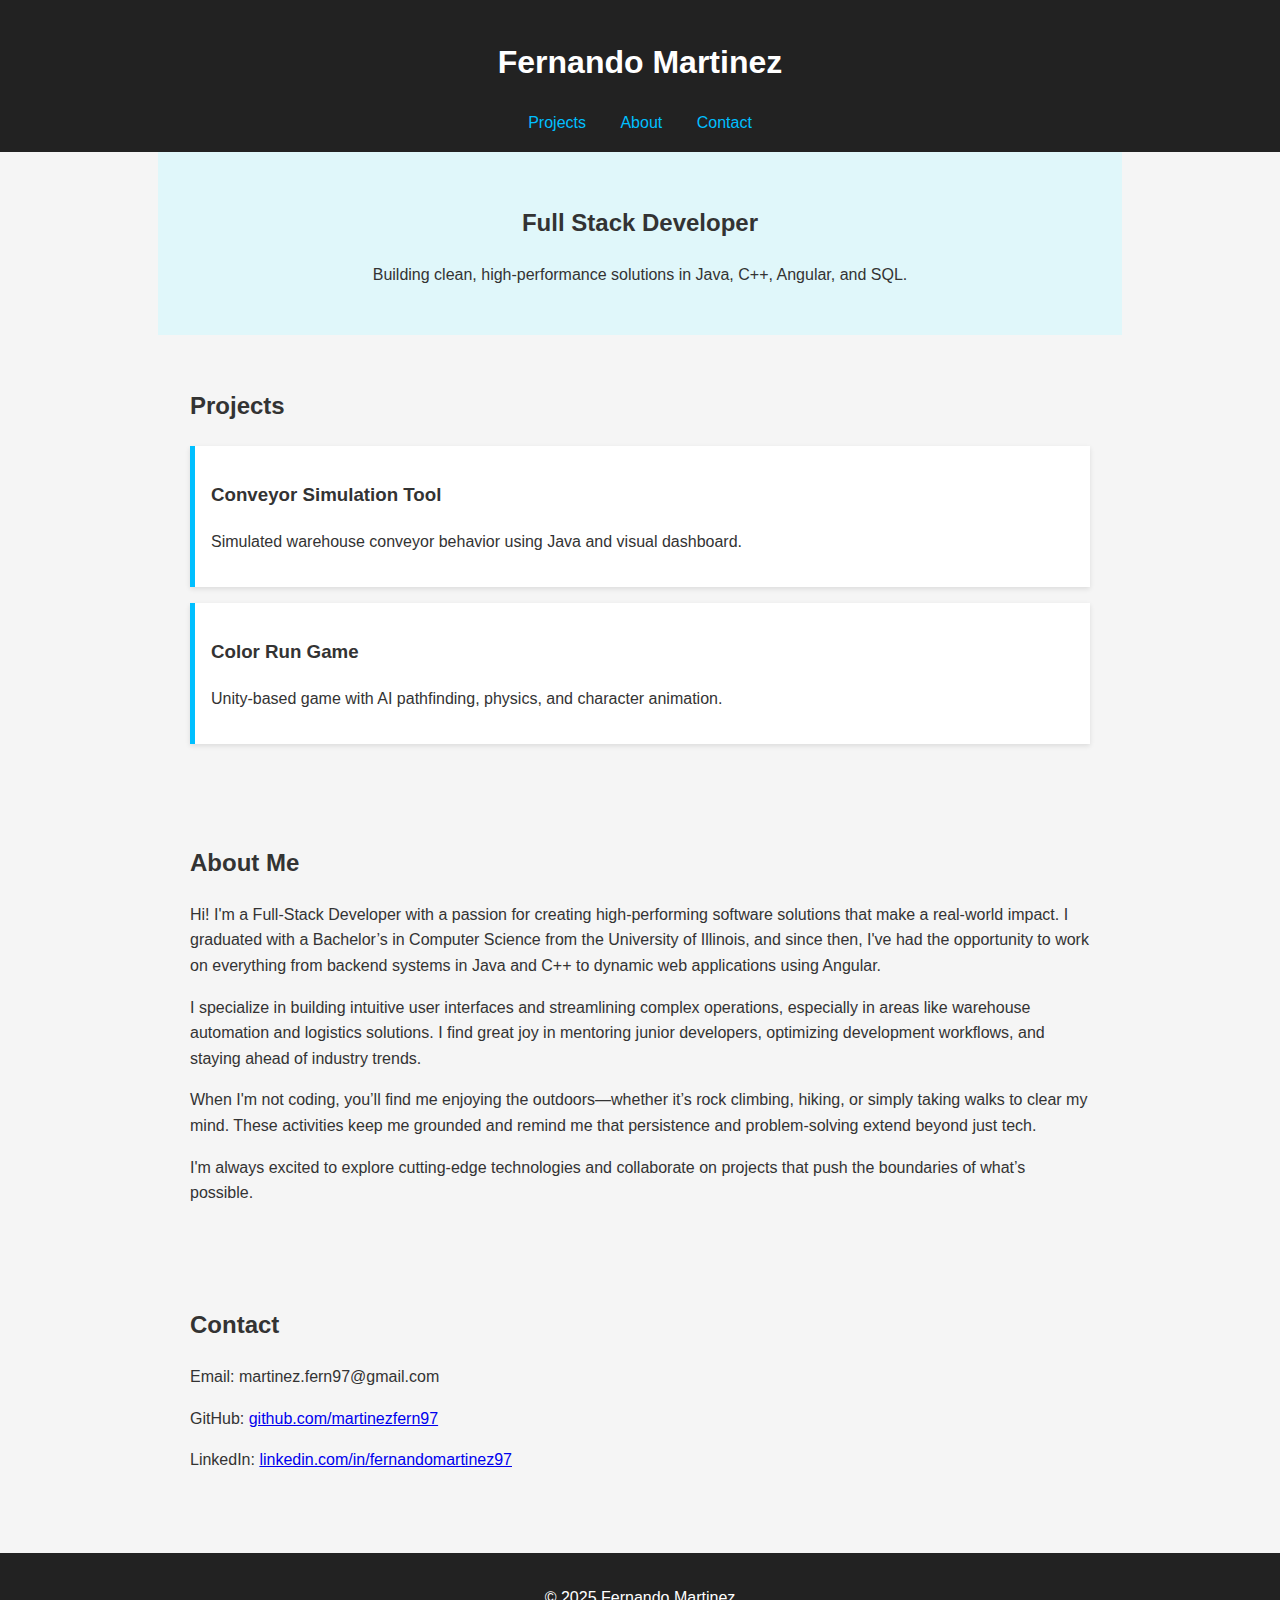
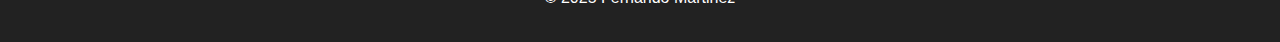
<file: index.html>
<!DOCTYPE html>
<html lang="en">
<head>
  <meta charset="UTF-8" />
  <meta name="viewport" content="width=device-width, initial-scale=1.0" />
  <title>Your Name | Portfolio</title>
  <link rel="stylesheet" href="style.css" />
</head>
<body>
  <header>
    <h1>Fernando Martinez</h1>
    <nav>
      <a href="#projects">Projects</a>
      <a href="#about">About</a>
      <a href="#contact">Contact</a>
    </nav>
  </header>

  <section id="hero">
    <h2>Full Stack Developer</h2>
    <p>Building clean, high-performance solutions in Java, C++, Angular, and SQL.</p>
  </section>

  <section id="projects">
    <h2>Projects</h2>
    <div class="project">
      <h3>Conveyor Simulation Tool</h3>
      <p>Simulated warehouse conveyor behavior using Java and visual dashboard.</p>
    </div>
    <div class="project">
      <h3>Color Run Game</h3>
      <p>Unity-based game with AI pathfinding, physics, and character animation.</p>
    </div>
  </section>

  <section id="about">
    <h2>About Me</h2>
    <p>Hi! I'm a Full-Stack Developer with a passion for creating high-performing software solutions that make a real-world impact. I graduated with a Bachelor’s in Computer Science from the University of Illinois, and since then, I've had the opportunity to work on everything from backend systems in Java and C++ to dynamic web applications using Angular. </p>
    <p>I specialize in building intuitive user interfaces and streamlining complex operations, especially in areas like warehouse automation and logistics solutions. I find great joy in mentoring junior developers, optimizing development workflows, and staying ahead of industry trends.  </p>
    <p>When I'm not coding, you’ll find me enjoying the outdoors—whether it’s rock climbing, hiking, or simply taking walks to clear my mind. These activities keep me grounded and remind me that persistence and problem-solving extend beyond just tech. </p>
    <p>I'm always excited to explore cutting-edge technologies and collaborate on projects that push the boundaries of what’s possible.</p>
  </section>

  <section id="contact">
    <h2>Contact</h2>
    <p>Email: martinez.fern97@gmail.com</p>
    <p>GitHub: <a href="https://github.com/martinezfern97" target="_blank">github.com/martinezfern97</a></p>
    <p>LinkedIn: <a href="https://www.linkedin.com/in/fernandomartinez97/" target="_blank">linkedin.com/in/fernandomartinez97</a></p>
  </section>

  <footer>
    <p>&copy; 2025 Fernando Martinez</p>
  </footer>
</body>
</html>
</file>
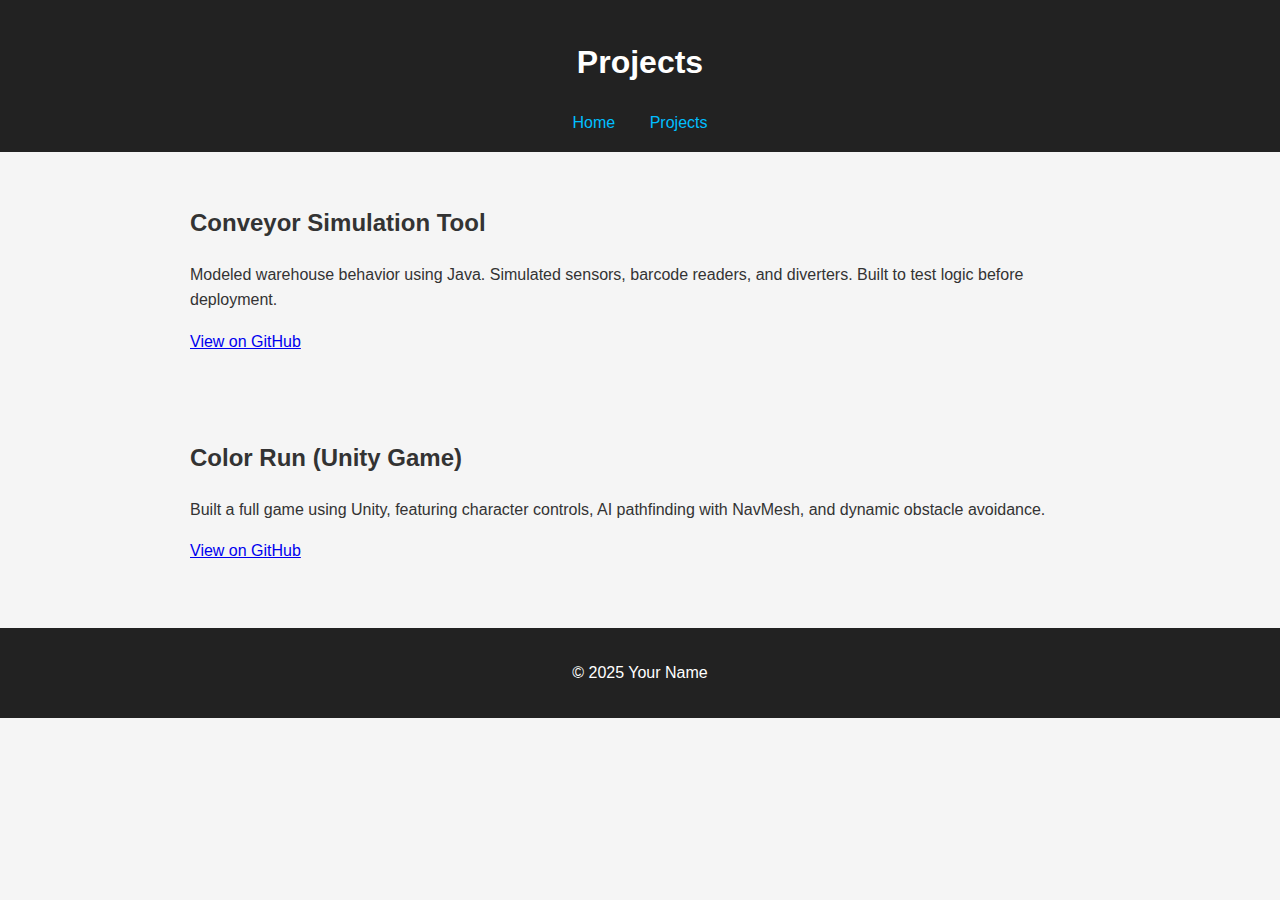
<file: projects.html>
<!DOCTYPE html>
<html lang="en">
<head>
  <meta charset="UTF-8" />
  <meta name="viewport" content="width=device-width, initial-scale=1.0"/>
  <title>Projects | Your Name</title>
  <link rel="stylesheet" href="style.css" />
</head>
<body>
  <header>
    <h1>Projects</h1>
    <nav>
      <a href="index.html">Home</a>
      <a href="projects.html">Projects</a>
    </nav>
  </header>

  <main>
    <section>
      <h2>Conveyor Simulation Tool</h2>
      <p>Modeled warehouse behavior using Java. Simulated sensors, barcode readers, and diverters. Built to test logic before deployment.</p>
      <a href="https://github.com/yourusername/conveyor-sim">View on GitHub</a>
    </section>

    <section>
      <h2>Color Run (Unity Game)</h2>
      <p>Built a full game using Unity, featuring character controls, AI pathfinding with NavMesh, and dynamic obstacle avoidance.</p>
      <a href="https://github.com/yourusername/color-run-game">View on GitHub</a>
    </section>
  </main>

  <footer>
    <p>&copy; 2025 Your Name</p>
  </footer>
</body>
</html>
</file>
<file: style.css>
body {
    font-family: 'Segoe UI', sans-serif;
    margin: 0;
    padding: 0;
    line-height: 1.6;
    background-color: #f5f5f5;
    color: #333;
  }
  
  header {
    background-color: #222;
    color: #fff;
    padding: 1rem;
    text-align: center;
  }
  
  header nav a {
    margin: 0 15px;
    color: #00bfff;
    text-decoration: none;
  }
  
  #hero {
    padding: 2rem;
    text-align: center;
    background-color: #e0f7fa;
  }
  
  section {
    padding: 2rem;
    max-width: 900px;
    margin: auto;
  }
  
  .project {
    background-color: #fff;
    padding: 1rem;
    margin-bottom: 1rem;
    border-left: 5px solid #00bfff;
    box-shadow: 0 2px 5px rgba(0,0,0,0.1);
  }
  
  footer {
    background-color: #222;
    color: #fff;
    text-align: center;
    padding: 1rem;
    margin-top: 2rem;
  }
</file>
